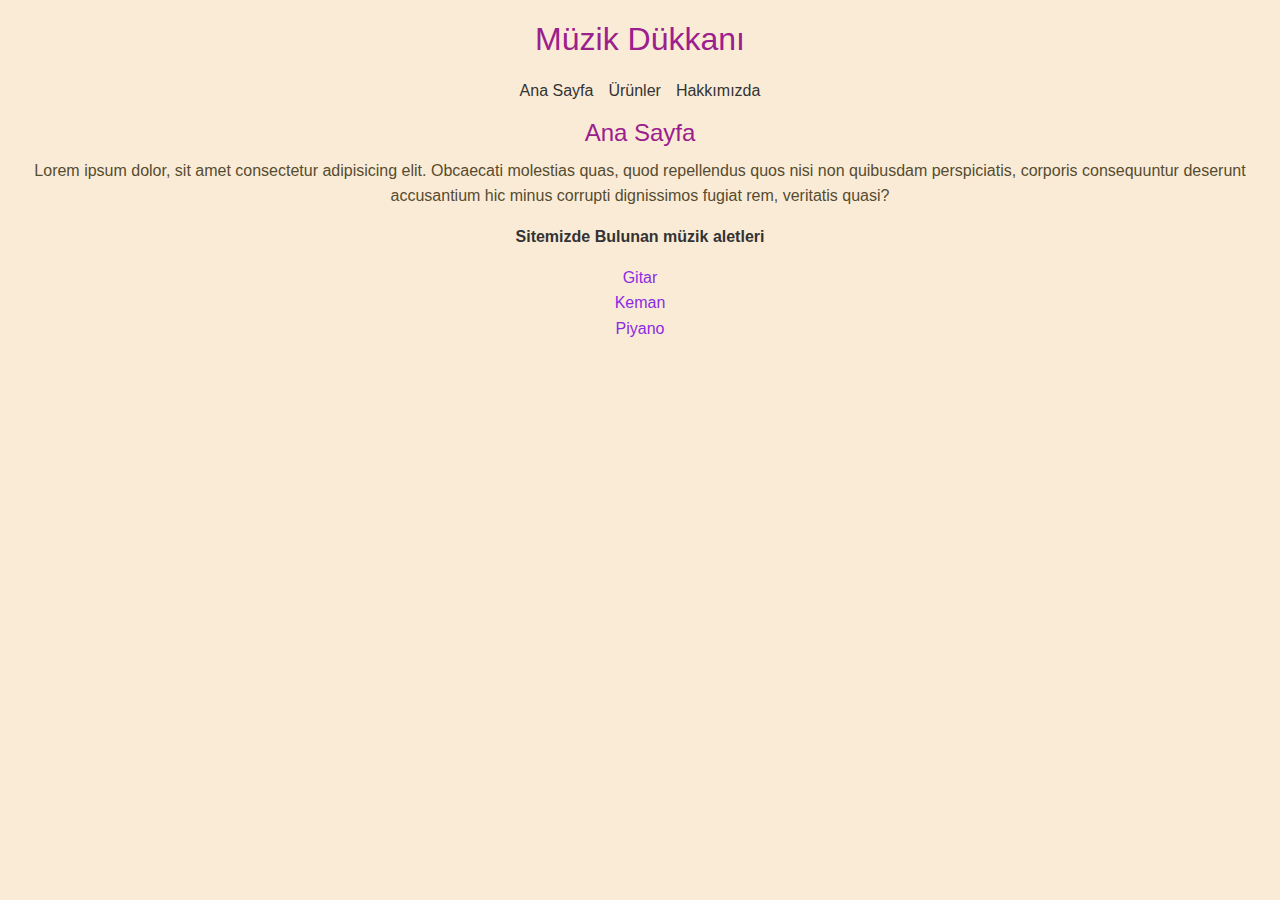
<file: index.html>
<!DOCTYPE html>
<html lang="en">
<head>
    <meta charset="UTF-8">
    <meta http-equiv="X-UA-Compatible" content="IE=edge">
    <meta name="viewport" content="width=device-width, initial-scale=1.0">
    <title>Müzik Dükkani</title>
    <link rel="stylesheet" href="style.css">
</head>
<body>

        <div class="title">
            <h1>Müzik Dükkanı</h1>
        </div>
        <nav class="navbar">
            <ul>
                <li><a href="index.html">Ana Sayfa</a></li>
                <li><a href="product.html">Ürünler</a></li>
                <li><a href="aboutUs.html">Hakkımızda</a></li>
            </ul>
         </nav>
        <h2 class="main-page">Ana Sayfa</h2>
        <p>Lorem ipsum dolor, sit amet consectetur adipisicing elit. Obcaecati molestias quas, quod repellendus quos nisi non quibusdam perspiciatis, corporis consequuntur deserunt accusantium hic minus corrupti dignissimos fugiat rem, veritatis quasi?</p>
        <h4 style="margin-top: 15px;">Sitemizde Bulunan müzik aletleri</h4>
        <ul class="main-content">
            <li class="list-item">Gitar</li>
            <li class="list-item">Keman</li>
            <li class="list-item">Piyano</li>
        </ul>
        
    
   
</body>
</html>
</file>
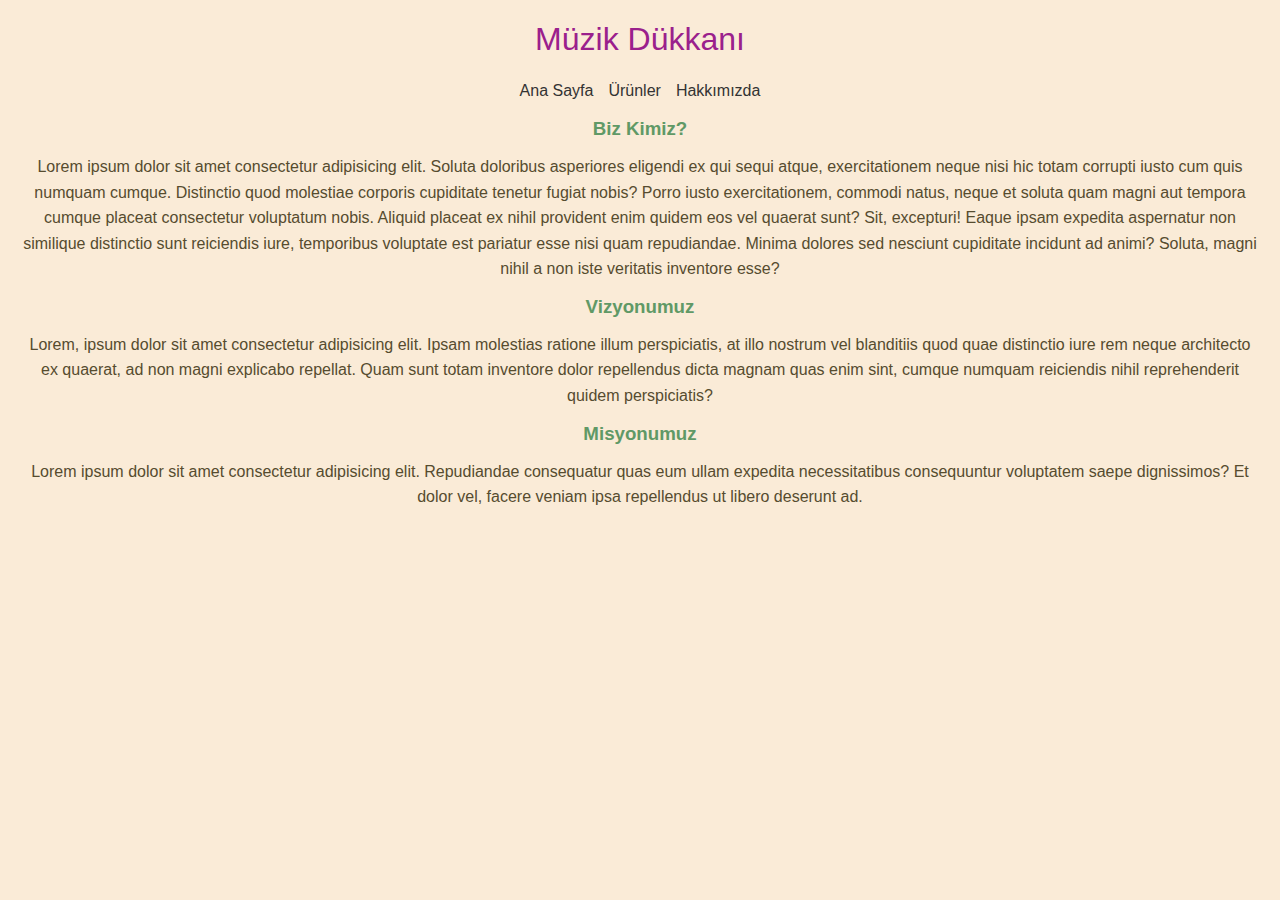
<file: aboutUs.html>
<!DOCTYPE html>
<html lang="en">
<head>
    <meta charset="UTF-8">
    <meta http-equiv="X-UA-Compatible" content="IE=edge">
    <meta name="viewport" content="width=device-width, initial-scale=1.0">
    <title>Müzik Dükkani</title>
    <link rel="stylesheet" href="style.css">
</head>
<body>

        <div class="title">
            <h1>Müzik Dükkanı</h1>
        </div>
        <nav class="navbar">
            <ul>
                <li><a href="index.html">Ana Sayfa</a></li>
                <li><a href="product.html">Ürünler</a></li>
                <li><a href="aboutUs.html">Hakkımızda</a></li>
            </ul>
         </nav>
         <h3 style="color: #609966; margin-top: 10px;">Biz Kimiz?</h3>
        <p>Lorem ipsum dolor sit amet consectetur adipisicing elit. Soluta doloribus asperiores eligendi ex qui sequi atque, exercitationem neque nisi hic totam corrupti iusto cum quis numquam cumque. Distinctio quod molestiae corporis cupiditate tenetur fugiat nobis? Porro iusto exercitationem, commodi natus, neque et soluta quam magni aut tempora cumque placeat consectetur voluptatum nobis. Aliquid placeat ex nihil provident enim quidem eos vel quaerat sunt? Sit, excepturi! Eaque ipsam expedita aspernatur non similique distinctio sunt reiciendis iure, temporibus voluptate est pariatur esse nisi quam repudiandae. Minima dolores sed nesciunt cupiditate incidunt ad animi? Soluta, magni nihil a non iste veritatis inventore esse?</p>
        <h3  style="color: #609966;">Vizyonumuz</h3>
        <p>Lorem, ipsum dolor sit amet consectetur adipisicing elit. Ipsam molestias ratione illum perspiciatis, at illo nostrum vel blanditiis quod quae distinctio iure rem neque architecto ex quaerat, ad non magni explicabo repellat. Quam sunt totam inventore dolor repellendus dicta magnam quas enim sint, cumque numquam reiciendis nihil reprehenderit quidem perspiciatis?</p>
        <h3  style="color: #609966;">Misyonumuz</h3>
        <p>Lorem ipsum dolor sit amet consectetur adipisicing elit. Repudiandae consequatur quas eum ullam expedita necessitatibus consequuntur voluptatem saepe dignissimos? Et dolor vel, facere veniam ipsa repellendus ut libero deserunt ad.</p>
    
   
</body>
</html>
</file>
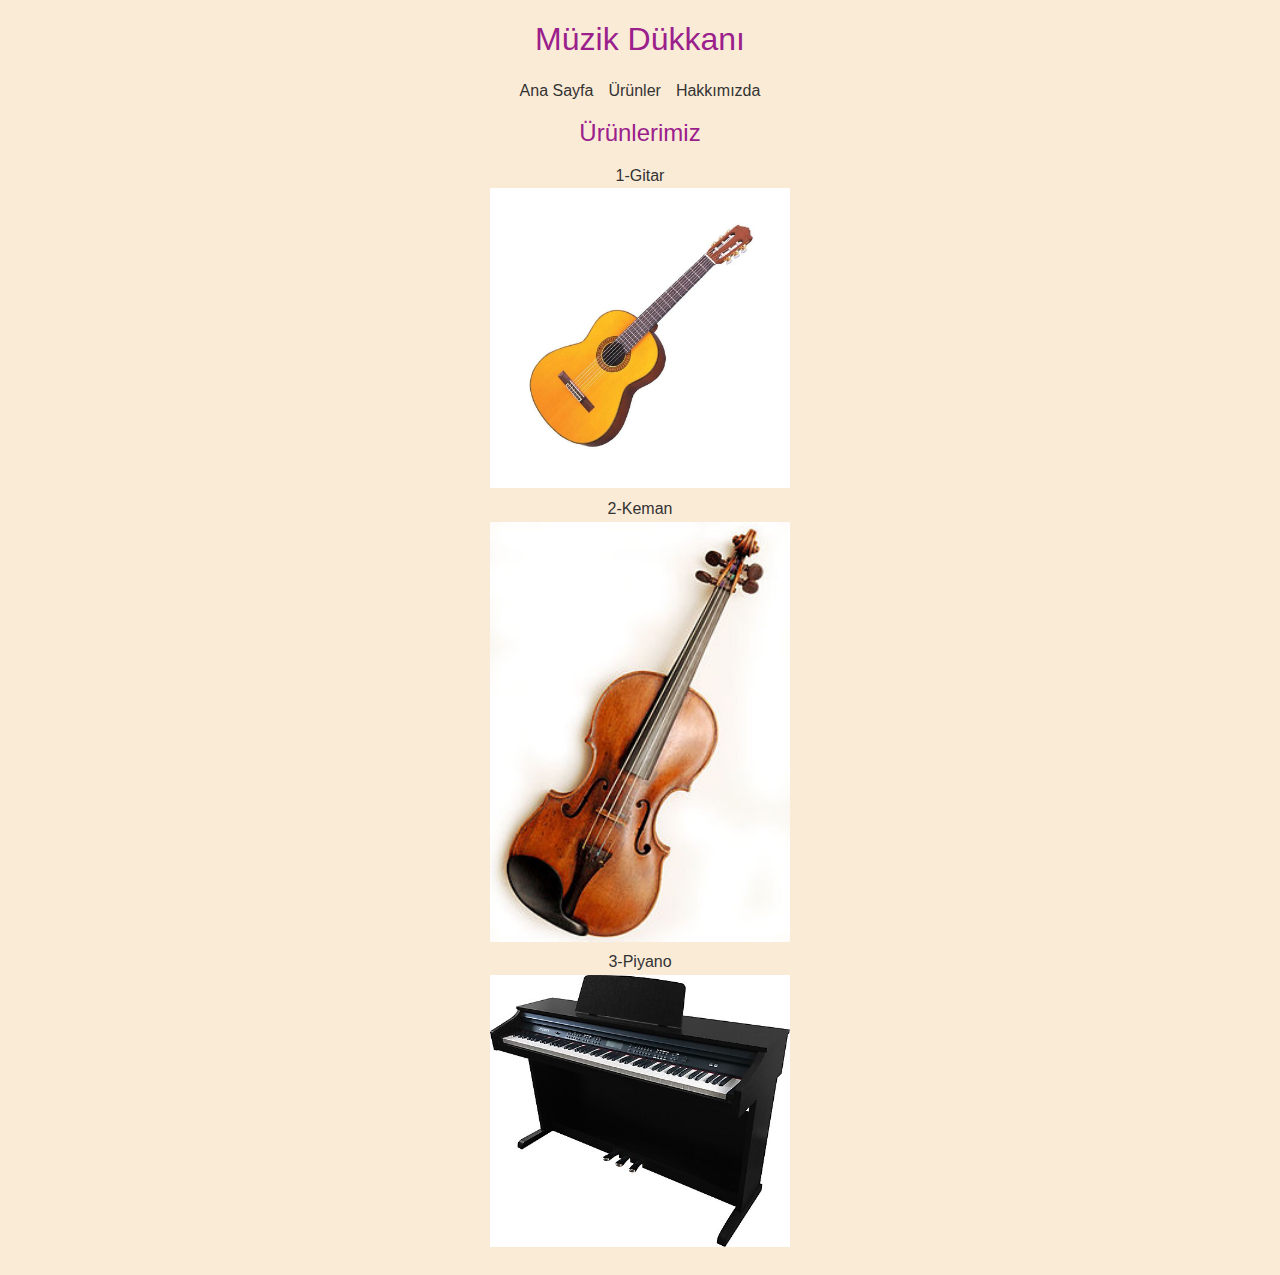
<file: product.html>
<!DOCTYPE html>
<html lang="en">
<head>
    <meta charset="UTF-8">
    <meta http-equiv="X-UA-Compatible" content="IE=edge">
    <meta name="viewport" content="width=device-width, initial-scale=1.0">
    <title>Document</title>
    <link rel="stylesheet" href="style.css">
<body>
    <div class="title">
        <h1>Müzik Dükkanı</h1>
    </div>
    <nav class="navbar">
        <ul>
            <li><a href="index.html">Ana Sayfa</a></li>
            <li><a href="product.html">Ürünler</a></li>
            <li><a href="aboutUs.html">Hakkımızda</a></li>
        </ul>
        
     </nav>
     <h2 style="margin-top: 15px;">Ürünlerimiz</h2>
        <ul class="image-list" style="margin-top: 15px;">
            <li class="image-list-item">
               1-Gitar<img src="img/gitar.jpg" alt="">
            </li>
            <li class="image-list-item">
               2-Keman<img src="img/keman.jpg" alt=""></li>
            <li class="image-list-item">
               3-Piyano <img src="img/piyano.jpg" alt="">  </li>
        </ul>
</body>
</html>
</file>
<file: style.css>
* {
    box-sizing: border-box;
    margin: 0;
    padding: 0;
}
html {
    font-size: 10px;
}
body {
    font-family: 'Open Sans',sans-serif;
    font-size: 1.6rem;
    background: antiquewhite;
    color: #333;
    line-height: 1.6;
    text-align: center;
    margin: 20px;
}
ul {
    list-style: none; 
}
a {
    color: #333;
    text-decoration: none;
}
h1,h2 {
    font-weight: 300;
    line-height: 1.2;
    color: #9A208C;
}
p {
    margin: 1rem 0;
    color: #564c2f;
}
img {
    width: 100%;
}
.text-center {
    text-align: center;
}
.navbar {
    margin-top: 20px;
}
.navbar ul {
    display: flex;
    justify-content: center;
    gap: 15px;
}
.main-page {
    margin-top: 15px;
}
.main-content {
    margin-top: 15px;
}
.list-item {
    color: blueviolet;
}
.image-list {
    display: flex;
    flex-direction: column;
    justify-content: center;
    align-items: center;
    
} 
.image-list .image-list-item {
    width: 300px;
}
</file>
